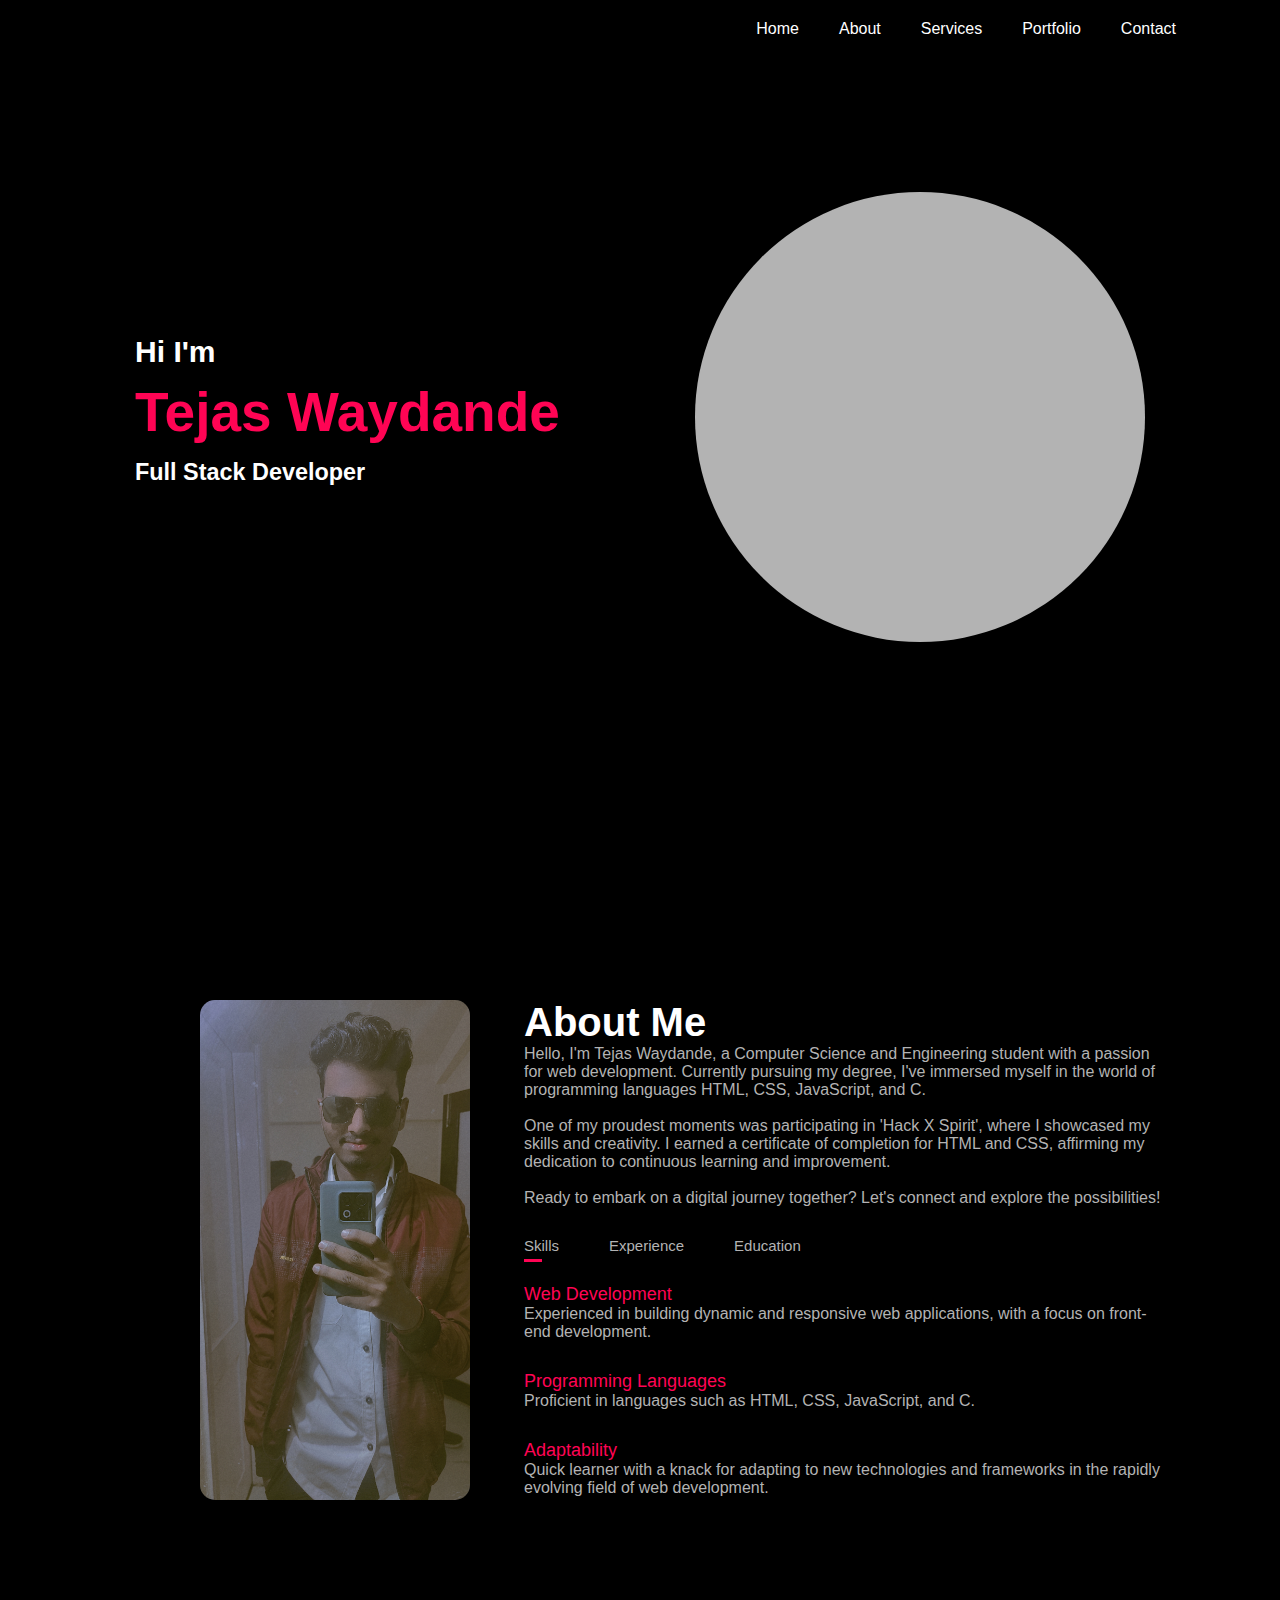
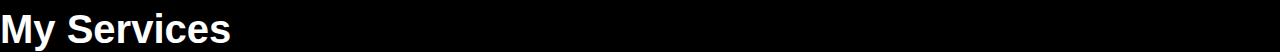
<file: 3.Portfolio/index.html>
<!DOCTYPE html>
<html lang="en">
<head>
    <meta charset="UTF-8">
    <meta name="viewport" content="width=device-width, initial-scale=1.0">
    <title>Portfolio</title>
    <link rel="stylesheet" href="./style.css">
</head>
<body>

 <!-- ------------------------------------------------- Home page and Navbar Start ---------------------------------------------- -->

    <div class="container">
        <div class="sub-container">
            <nav>
                <ul>
                    <li><a href="#">Home</a></li>
                    <li><a href="#">About</a></li>
                    <li><a href="#">Services</a></li>
                    <li><a href="#">Portfolio</a></li>
                    <li><a href="#">Contact</a></li>
                </ul>
            </nav>
            <div class="heading">
                <div class="first">
                    <h2>Hi I'm </h2>
                    <h1><span>Tejas Waydande</span></h1>
                    <h3>Full Stack Developer</h3>
                </div>
                <div class="second">
                    
                </div>
            </div>
        </div>
    </div>
 <!-- ------------------------------------------------- Home page and Navbar Start ---------------------------------------------- -->




<!-- ------------------------------------------------- About Section Start ---------------------------------------------- -->

    <div class="about" id="about">
        <div class="container1">
            <div class="row">
                <div class="col-1">
                 

                </div>
                <div class="col-2">
                    <h1 class="subtitle">About Me</h1>
                    <p>Hello, I'm Tejas Waydande, a Computer Science and Engineering student with a passion for web development. Currently pursuing my degree, I've immersed myself in the world of programming languages HTML, CSS, JavaScript, and C. <br> <br>One of my proudest moments was participating in 'Hack X Spirit', where I showcased my skills and creativity. I earned a certificate of completion for HTML and CSS, affirming my dedication to continuous learning and improvement. <br><br>Ready to embark on a digital journey together? Let's connect and explore the possibilities!
                    </p>

                    <div class="links">
                        <p class="tab-link active-link " onclick="opentab('skills')">Skills</p>
                        <p class="tab-link" onclick="opentab('experiance')">Experience</p>
                        <p class="tab-link" onclick="opentab('education')">Education</p>
                    </div>

                    <div class="tab-content active-tab" id="skills">
                        <ul>
                            <li><span>Web Development</span><br> Experienced in building dynamic and responsive web applications, with a focus on front-end development.</li>
                            <li><span>Programming Languages</span><br>Proficient in languages such as HTML, CSS, JavaScript, and C.</li>
                            <li><span>Adaptability</span><br>Quick learner with a knack for adapting to new technologies and frameworks in the rapidly evolving field of web development.</li>
                        </ul>
                    </div>

                    <div class="tab-content"  id="experiance" >
                       <ul>
                        <li><span>1.</span><br>Lorem ipsum dolor, sit amet consectetur adipisicing elit.</li>
                        <li><span>2.</span><br>Lorem ipsum dolor, sit amet consectetur adipisicing elit.</li>
                        <li><span>3.</span><br>Lorem ipsum dolor, sit amet consectetur adipisicing elit.</li>
                       </ul>
                    </div>

                    <div class="tab-content" id="education" >
                        <ul>
                            <li><span>2026</span><br>CSE B.Tech form SVERI's College of Engineering</li>
                            <li><span>2021</span><br>HSC from KBP college Pandharpur</li>
                            <li><span>2019</span><br>SSC from MSSM Vidyalay</li>
                        </ul>
                    </div>
                    
                </div>


            </div>
        </div>
    </div>
<!-- ------------------------------------------------- About Section End ---------------------------------------------- -->


<!-- ------------------------------------------------- Services Section Start ---------------------------------------------- -->

<div class="Services" id="services">
    <div class="ser-container">
        <h1 class="subtitle">My Services</h1>
        <div class="services-list">
            
        </div>

    </div>
</div>






<!-- ------------------------------------------------- Services Section End ---------------------------------------------- -->














    <script>

        var tablink = document.getElementsByClassName("tab-link");
        var tabcontent = document.getElementsByClassName("tab-content");

        function opentab(tabname){
            for(tablinks of tablink){
                tablinks.classList.remove("active-link")
            }

            for(tabcontents of tabcontent){
                tabcontents.classList.remove("active-tab")
            }

            event.currentTarget.classList.add("active-link");
            document.getElementById(tabname).classList.add("active-tab");
        }
    </script>
</body>
</html>
</file>
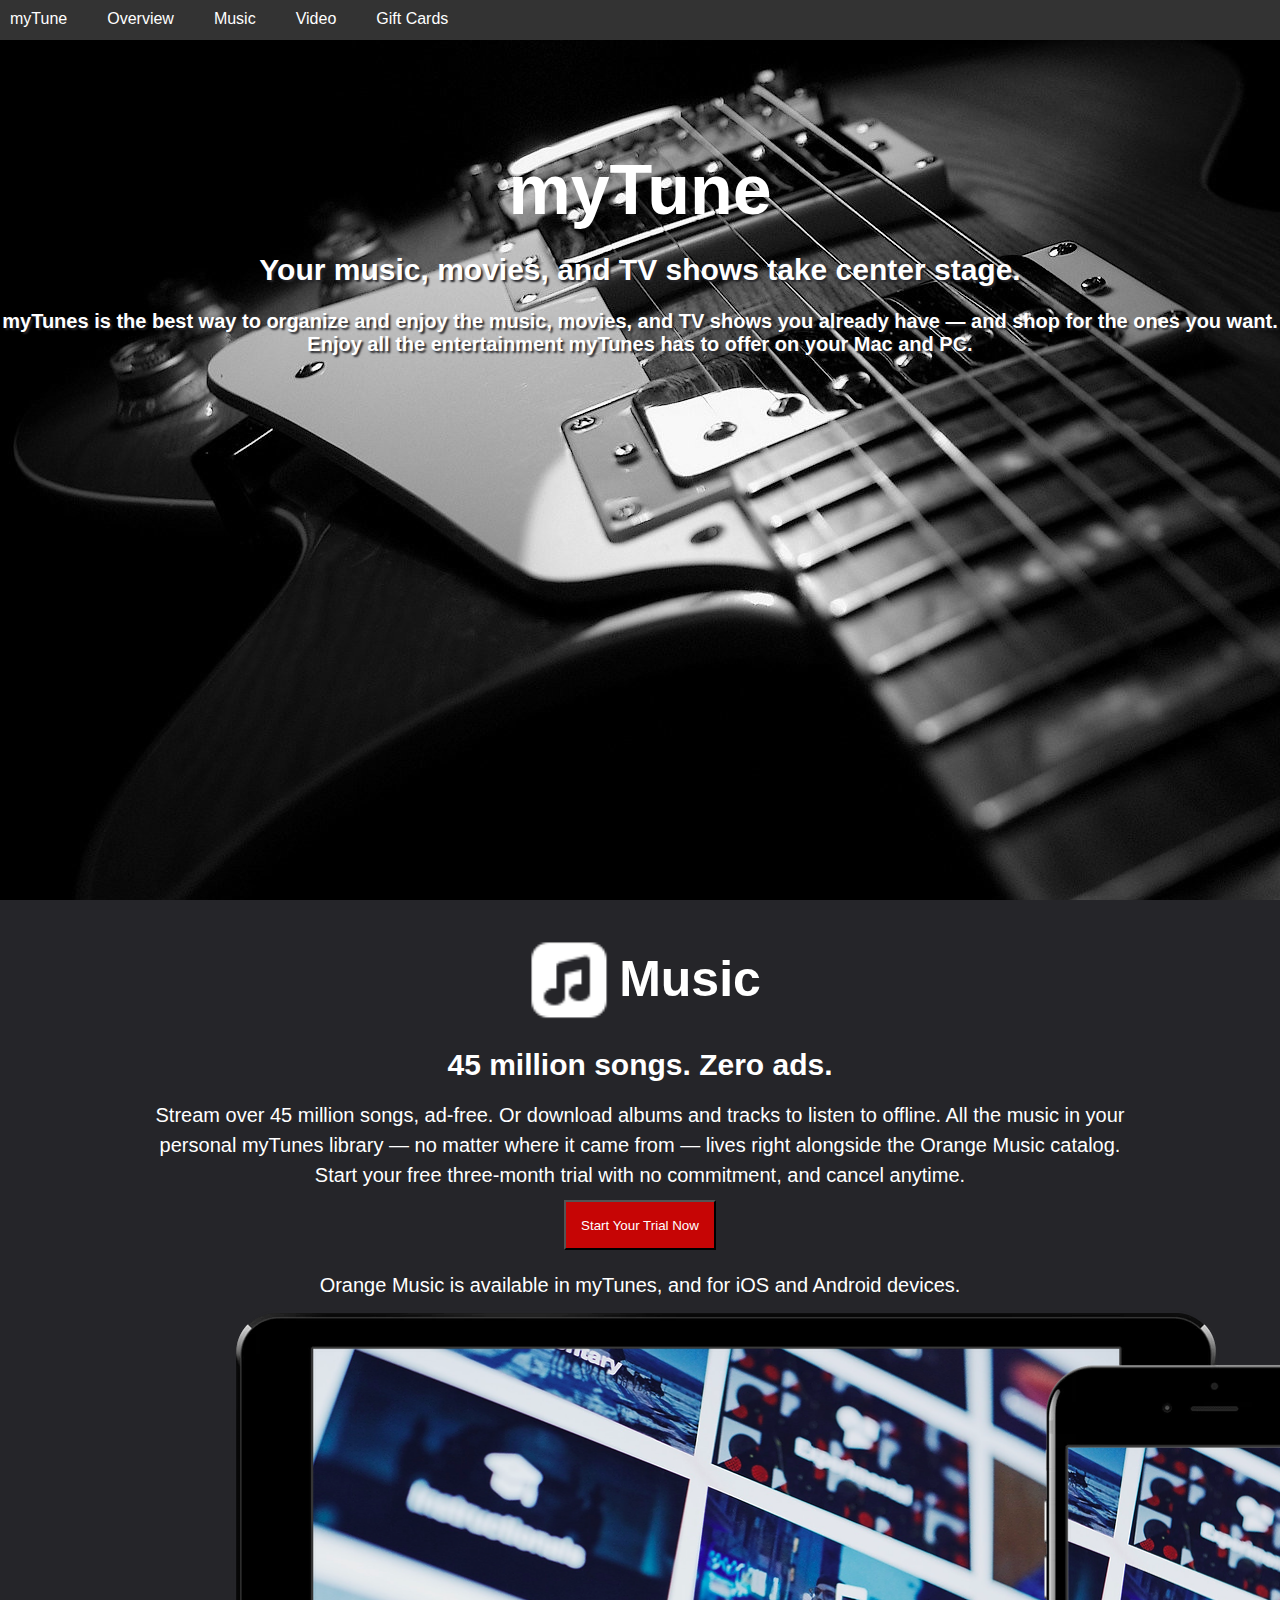
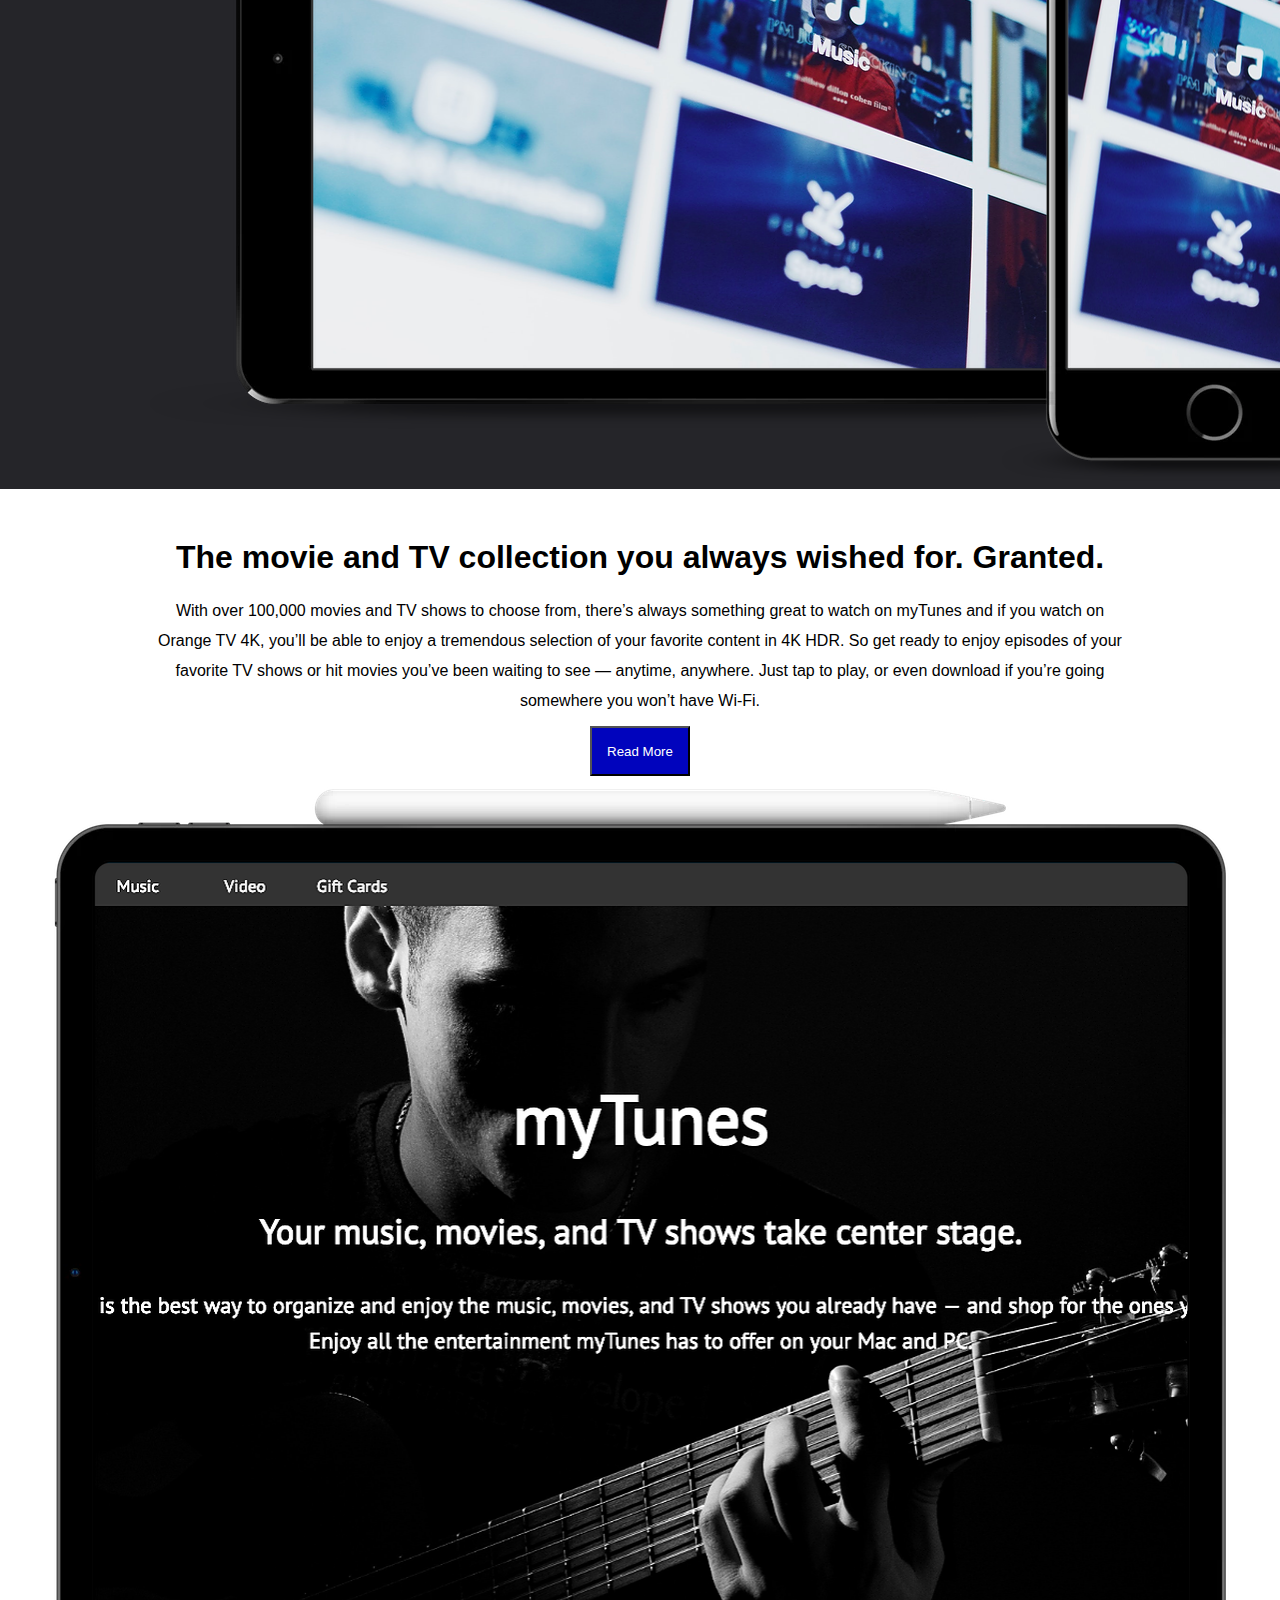
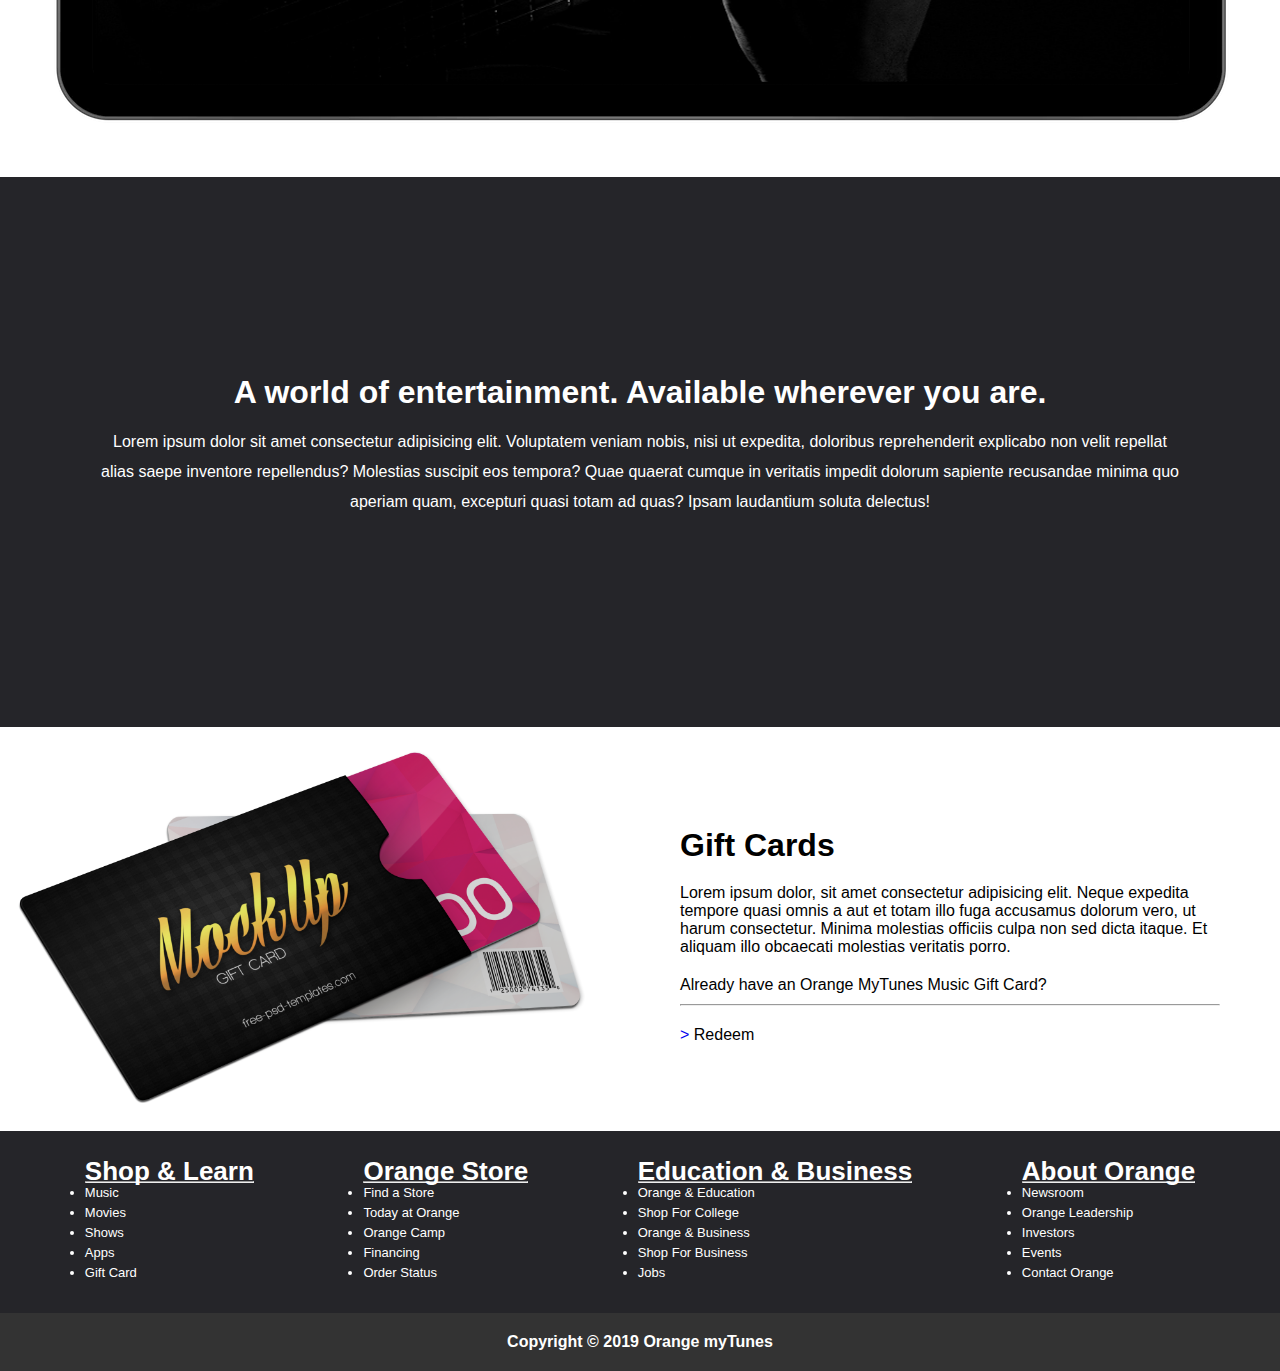
<file: 2.Hackathon 1.0/1.myTune/mytune.html>
<!DOCTYPE html>
<html lang="en">
<head>
    <meta charset="UTF-8">
    <meta name="viewport" content="width=device-width, initial-scale=1.0">
    <title>myTune</title>
    <link rel="stylesheet" href="./mytune.css">
</head>
<body>
    <div class="home-page">
        <header>
            <nav>
                <ul>
                    <li>myTune</li>
                    <li>Overview</li>
                    <li>Music</li>
                    <li>Video</li>
                    <li>Gift Cards</li>
                </ul>
            </nav>
        </header>
        <div class="main-container">
            <!-- <img src="./Images/249105 (1).jpg" > -->
            <h1 class="heading">myTune</h1>
            <h2 class="content">Your music, movies, and TV shows take center stage.</h2>
            <h3 class="subcontent">myTunes is the best way to organize and enjoy the music, movies, and TV shows you already have — and shop for the ones you want. <br> Enjoy all the entertainment myTunes has to offer on your Mac and PC.</h3>
        </div>
    </div>
    <div class="container-1">
        <div class="logo1">
            <img src="./icons8-music-48.png">
            <h1>Music</h1>
        </div>
        <div class="logo2">  
        <h2>45 million songs. Zero ads.</h2>
        <p>Stream over 45 million songs, ad-free. Or download albums and tracks to listen to offline. All the music in your personal myTunes library — no matter where it came from — lives right alongside the Orange Music catalog. Start your free three-month trial with no commitment, and cancel anytime.</p>
        <button>Start Your Trial Now</button>
        <p>Orange Music is available in myTunes, and for iOS and Android devices.</p>
        <img src="./Images/mockup1.png" alt="">

        </div>

    </div>
    <div class="container-2">
        <h1>The movie and TV collection you always wished for. Granted.</h1>
        <p>With over 100,000 movies and TV shows to choose from, there’s always something great to watch on myTunes and if you watch on Orange TV 4K, you’ll be able to enjoy a tremendous selection of your favorite content in 4K HDR. So get ready to enjoy episodes of your favorite TV shows or hit movies you’ve been waiting to see — anytime, anywhere. Just tap to play, or even download if you’re going somewhere you won’t have Wi-Fi.</p>
        <button class="read-more">Read More</button><br>
        <img src="./mockup2.png">

    </div>
    <div class="container-3">
        <h1>A world of entertainment. Available wherever you are.</h1>
        <p>Lorem ipsum dolor sit amet consectetur adipisicing elit. Voluptatem veniam nobis, nisi ut expedita, doloribus reprehenderit explicabo non velit repellat alias saepe inventore repellendus? Molestias suscipit eos tempora? Quae quaerat cumque in veritatis impedit dolorum sapiente recusandae minima quo aperiam quam, excepturi quasi totam ad quas? Ipsam laudantium soluta delectus!</p>
    </div>

    <div class="container-4">
        <div class="pic">
            <img src="./Images/cards.png" width="600px" height="400px">
        </div>
        <div class="pic-text">
            <h1>Gift Cards</h1>
            <p>Lorem ipsum dolor, sit amet consectetur adipisicing elit. Neque expedita tempore quasi omnis a aut et totam illo fuga accusamus dolorum vero, ut harum consectetur. Minima molestias officiis culpa non sed dicta itaque. Et aliquam illo obcaecati molestias veritatis porro.</p>
            <p>Already have an Orange MyTunes Music Gift Card?</p>
            <hr>
            <p><a href="#">> </a>Redeem</p>
        </div>
    </div>

    <div class="container-5">
        <div class="last-content">
            <h1>Shop & Learn</h1>
            <hr>
            <ul>
                <li>Music</li>
                <li>Movies</li>
                <li>Shows</li>
                <li>Apps</li>
                <li>Gift Card</li>
            </ul>
        </div>
        <div class="last-content">
            <h1>Orange Store</h1>
            <hr>
            <ul>
                <li>Find a Store</li>
                <li>Today at Orange</li>
                <li>Orange Camp</li>
                <li>Financing</li>
                <li>Order Status
                </li>
            </ul>
        </div>
        <div class="last-content">
            <h1>Education & Business</h1>
            <hr>
            <ul>
                <li>Orange & Education</li>
                <li>Shop For College</li>
                <li>Orange & Business</li>
                <li>Shop For Business</li>
                <li>Jobs</li>
            </ul>
        </div>
        <div class="last-content">
            <h1>About Orange</h1>
            <hr>
            <ul>
                <li>Newsroom</li>
                <li>Orange Leadership</li>
                <li>Investors</li>
                <li>Events</li>
                <li>Contact Orange</li>
            </ul>
        </div>
    </div>
    <div class="last-div">
        <h4>Copyright © 2019 Orange myTunes</h4>
    </div>
</body>
</html>
</file>
<file: 3.Portfolio/style.css>
*{
    margin: 0;
    padding: 0;
    box-sizing: border-box;
    font-family: 'poppins',sans-serif;
}

:root{
    --color:#ff0454;

}

body{
    background-color: black;
    color: #fff;
}

.container{
    width: 100%;
    /* background-color: aliceblue; */
    height: 100vh;
    /* background-color: #999; */
}
/* ------------------------------------------------- Navbar Start ----------------------------------------------- */

nav ul{
    display: flex;
    align-items: center;
    justify-content:flex-end;
    flex-wrap: wrap;
    margin: 20px 5%;
    
}

nav ul li{
    margin-right: 40px;
    list-style: none;
}

nav ul li a{
    color: #fff;
    text-decoration: none;
    position: relative;
}

nav ul li a::after{
    content: '';
    width: 0;
    height: 3px;
    background: var(--color);
    position: absolute;
    left: 0;
    bottom: -6px;
    transition: 0.3s;
}
nav ul li a:hover::after{
    width: 100%;
}

/* ------------------------------------------------- Navbar End ----------------------------------------------- */


/* ------------------------------------------------- Home page Start ----------------------------------------------- */

.heading{
    margin-top: 12%;
    font-size: 20px;
    line-height: 60px;
    display: flex;
    justify-content: space-evenly;
}
.first{
    margin-top: 130px;
}

.second{
    height: 450px;
    width: 450px;
    color: aliceblue;
    background-color: #b3b3b3;
    border-radius: 50%;
    /* background: url('./images/Tejas.jpg'); */
    background-size: cover;
}
.heading h1{
    font-size: 55px;
    color: var(--color);
}

/* ------------------------------------------------- Home page End ----------------------------------------------- */

/* ------------------------------------------------- About Section Start ----------------------------------------------- */



.about{
    padding: 80px 0;
    color: #b3b3b3;
    margin-left: 200px;
}

.row{
    display: flex;
    flex-wrap: wrap;
    justify-content: space-between;
}

.col-1{
    height: 500px;
    width: 400px;
    background-color: #b3b3b3;
    border-radius: 15px;
    flex-basis: 25%;
    background: url('./images/Tejas.jpg');
    background-size: cover;
    
}

.col-2{
    flex-basis: 60%;
    margin-right: 10%;
}

.subtitle{
    font-size: 40px;
    font-weight: 600;
    color: #fff;

}

.links{
    display: flex;
    margin: 30px 0 20px;
}

.tab-link{
    margin-right: 50px;
    font-size: 15px;
    font-weight: 400;
    cursor: pointer;
    position: relative;
}

.tab-link::after{
    content: '';
    width: 0;
    height: 3px;
    background: var(--color);
    position: absolute;
    left: 0;
    bottom: -8px;
    transition: 0.5s;
}

.tab-link.active-link::after{
    width: 50%;
}

.tab-content ul li{
    list-style: none;
    margin: 30px 0;
}

.tab-content ul li span{
    color: var(--color);
    font-size: 18px;
}

.tab-content{
    display: none;
}

.tab-content.active-tab{
    display: block;
}

/* ------------------------------------------------- About Section End ----------------------------------------------- */

/* ------------------------------------------------- About Section Start ----------------------------------------------- */
</file>
<file: 2.Hackathon 1.0/1.myTune/mytune.css>
*{
    margin: 0;
    padding: 0;
    box-sizing: border-box;
    font-family: "PT Sans", sans-serif;
}

/* ---------------------------------------- Variable Declaration ----------------------- */

:root{
    --textColor :#fff;
    --bgColor : #252529;

    
}
/* ------------------------------------------------------------------------------------------ */


.home-page{
    margin: 0;
    padding: 0;
    width: 100%;
    height: 100vh;
    background: url('./Images/249105\ \(1\).jpg');
    /* position: relative; */
}

header{
    display: block;
    position:fixed;
    width: 100%;
}
nav{
    height: 40px;
    width: 100%;
    background-color: #333;
    color: #fff;
    display: block;

    
    
}

nav ul{
    display: flex;
    list-style: none;
    width: 100%;
    height: 40px;
}

nav li{
    display: inline;
    float: left;
    color: #fff;
    margin: 10px 30px auto 10px;
}


.main-container h1{
    /* top: 30%; */
    padding-top: 150px;
    color: #fff;
    text-align: center;
    width: 100%;
    font-size: 70px;
    
}

.main-container h2{
    color: #fff;
    text-align: center;
    width: 100%;
    font-size: 30px;
    line-height: 80px;
    text-shadow: 2px 2px 2px #252529;
    
}

.main-container h3{
    color: #fff;
    text-align: center;
    width: 100%;
    font-size: 20px;
    text-shadow: 2px 2px 2px #252529;
}

.container-1{
    width: 100%;
    background-color: #252529;
    text-align: center; 
    justify-content: center; 
}

.logo1{
    display: flex;
    text-align: center;
    justify-content: center;
}

.logo1 img{
    width: 100px;
    height: 100px;
    align-items: center;
    margin-top: 30px;
}

.logo1 h1{
    color: #fff;
    margin-top: 50px;
    font-size: 50px;

}

.logo2{
    color: #fff;
    box-sizing: border-box;
    margin: 0 150px 0 150px;
    font-size: 20px;
    line-height: 30px;
}
.logo2 h2,p{
    margin-top: 20px;
    margin-bottom: 10px;
}

button{
    height: 50px;
    padding: 15px;
    background-color: rgb(198, 5, 5);
    color: #fff;
}
button:hover{
    background-color: red;
}

.container-2{
    width: 100%;
    text-align: center; 
    justify-content: center;
    padding: 50px;
}
.container-2 p{
    line-height: 30px;
    padding-left: 100px;
    padding-right: 100px;
}

.read-more{
    height: 50px;
    padding: 15px;
    background-color: rgb(1, 4, 189);
    color: #fff;
    margin-bottom: 10px;
}

.read-more:hover{
    background-color: blue;
}

.container-3{
    background-color: #252529;
    color: #fff;
    /* height: 500px; */
    align-items: center;
    justify-content: center;
    text-align: center;
    padding: 200px 100px 200px 100px;
    line-height: 30px;

}

.container-4{
    display: flex;
    justify-content: space-around;
}
.pic-text{
    margin-top: 100px;
    margin-left: 80px;
    margin-right: 60px;
}

.container-4 a{
    text-decoration: none;
}

.container-5{
    display: flex;
    background-color: #252529;
    color: #fff;
    justify-content: space-around;
    font-size:13px;
    padding: 30px;
    line-height: 20px;
}
.last-div{
    background-color: #333;
    padding: 20px;
    color: #fff;
    text-align: center;
}
</file>
